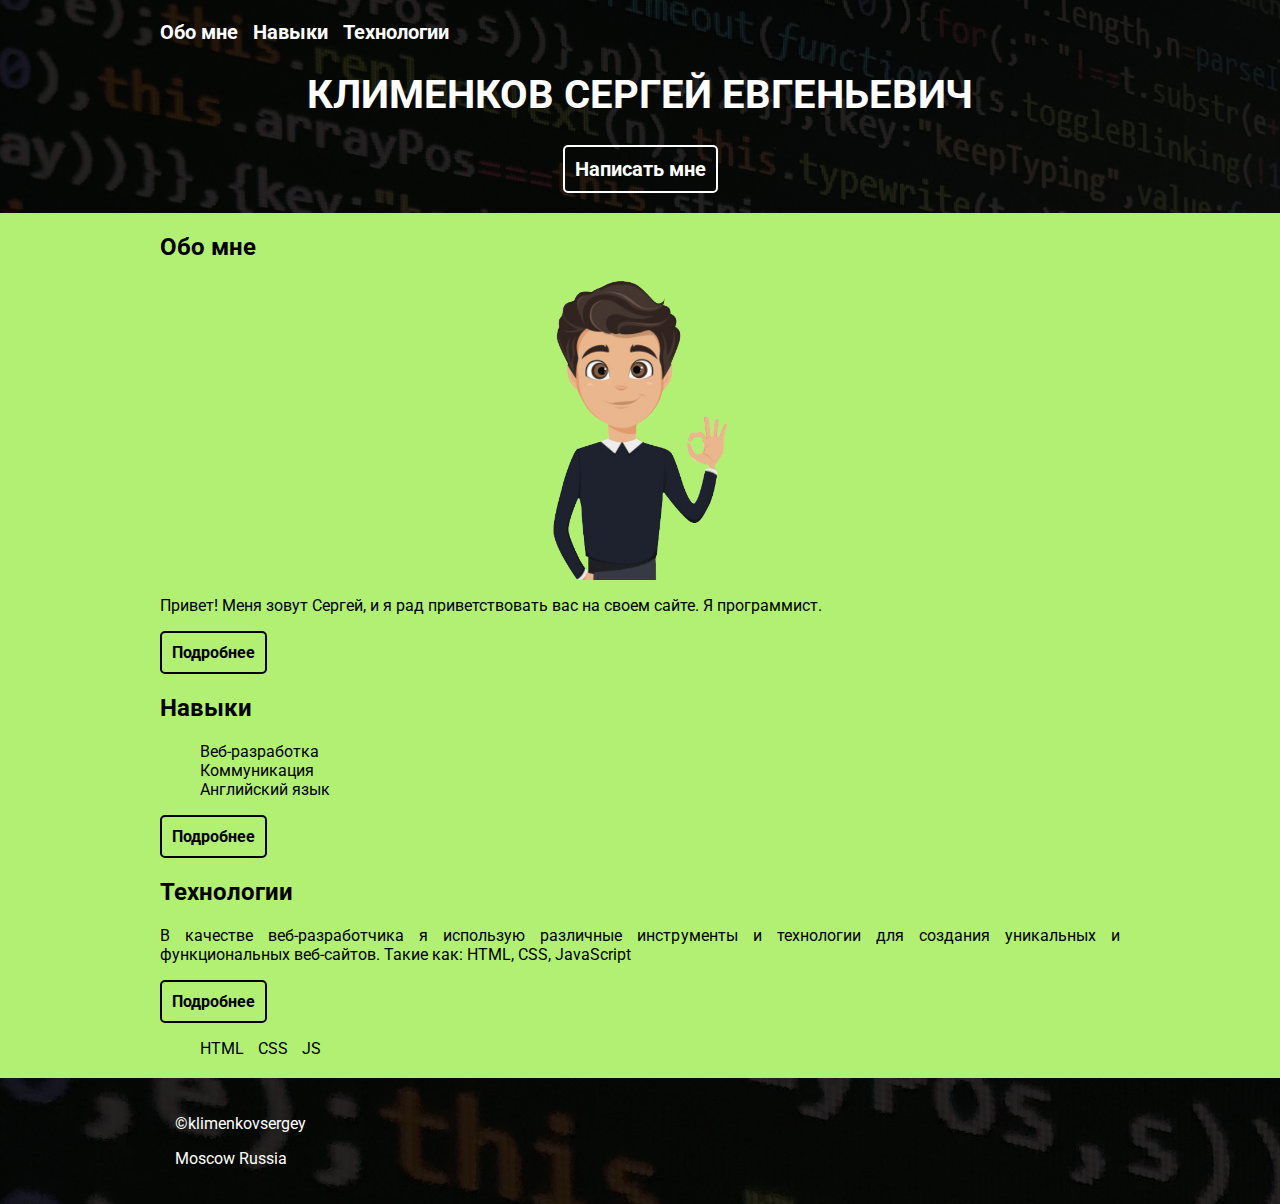
<file: lab1/index.html>
<!DOCTYPE html>
<html lang="ru">

<head>
    <meta charset="utf-8">
    <title>Клименков Сергей</title>
    <link rel="preconnect" href="https://fonts.googleapis.com">
    <link rel="preconnect" href="https://fonts.gstatic.com" crossorigin>
    <link href="https://fonts.googleapis.com/css2?family=Roboto:wght@400;700&display=swap" rel="stylesheet">
    <link rel="stylesheet" href="style.css">

</head>

<body>
    <header class="header">
        <div class="container">
            <nav class="main-menu">
                <ul>
                    <li><a href="#about">Обо мне</a></li>
                    <li><a href="#skills">Навыки</a></li>
                    <li><a href="#technologies">Технологии</a></li>
                </ul>
            </nav>
            <div class="text-center">
                <h1 class="text-upper"> Клименков Сергей Евгеньевич</h1>
                <a class="btn btn-white" href="mailto:s_nikitov@bk.ru">Написать мне</a>
            </div>
        </div>

    </header>

    <main>
        <div class="container">


            <section id="about">
                <h2>Обо мне</h2>

                <figure class="avatar">
                    <img src="images/person.png" alt="Person">
                </figure>

                <p>
                    Привет! Меня зовут Сергей, и я рад приветствовать вас на своем сайте.
                    Я программист.
                </p>

                <a class="btn" href="about.html">Подробнее</a>
            </section>

            <section id="skills">
                <h2>Навыки</h2>
                    <p><ul>
                        <li>Веб-разработка</li><br>
                        <li>Коммуникация</li><br>
                        <li>Английский язык</li>
                    </ul></p>
                <a class="btn" href="skills.html">Подробнее</a>
            </section>

            <section id="technologies">
                <h2>Технологии</h2>

                <p>
                    В качестве веб-разработчика я использую различные инструменты и технологии для создания уникальных 
                    и функциональных веб-сайтов. Такие как: HTML, CSS, JavaScript
                    
                </p>
                <a class="btn" href="technologies.html">Подробнее</a>

                <ol>
                    <li>HTML</li>
                    <li>CSS</li>
                    <li>JS</li>
                </ol>


            </section>
        </div>

    </main>
    <footer class="footer">
        <div class="container">
            <p>&copy;klimenkovsergey </p>
            <p>Moscow Russia</p>
        </div>
    </footer>
</body>

</html>
</file>
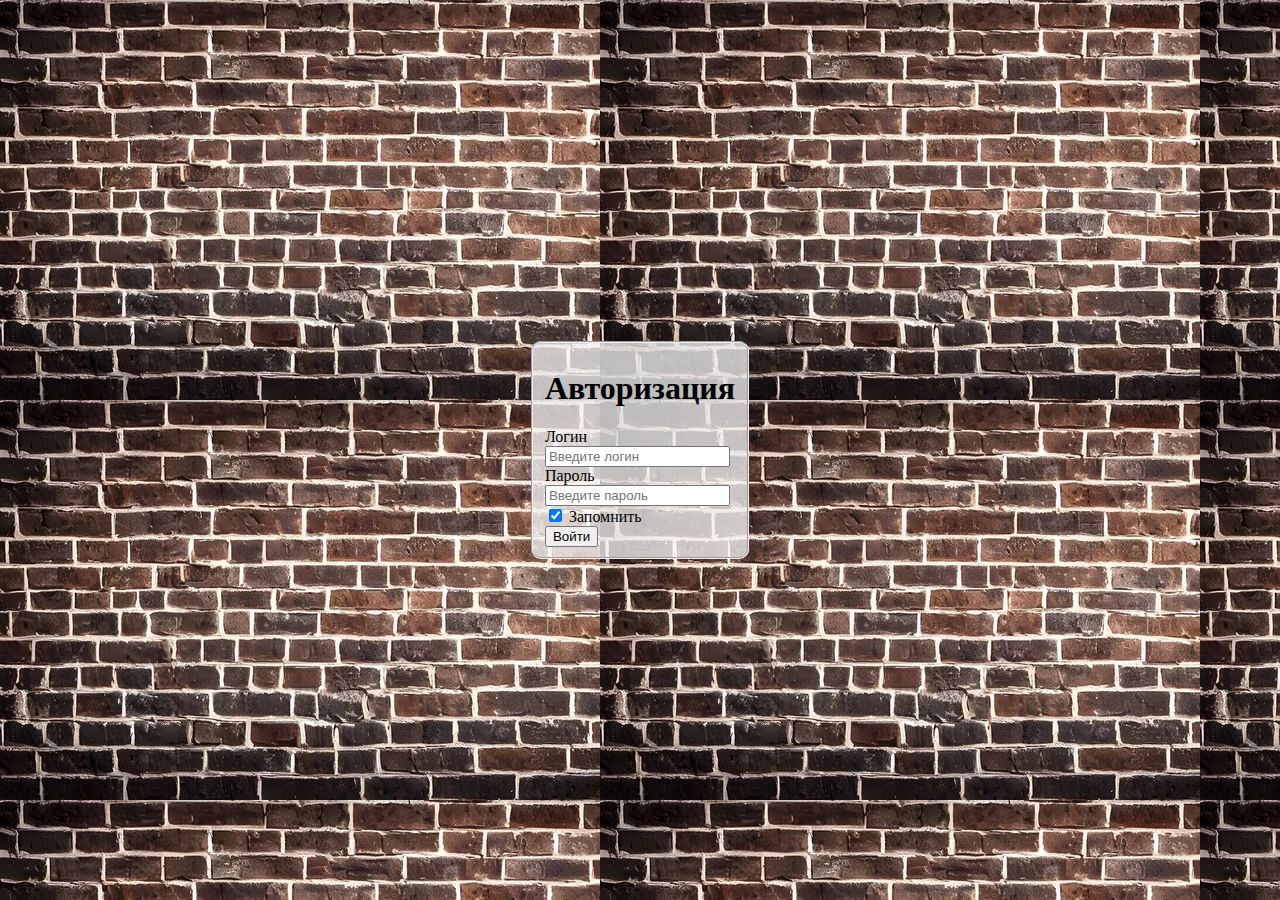
<file: lab2.1/index.html>
<!DOCTYPE html>
<html lang="ru">

<head>
    <meta charset="UTF-8">
    <meta name="viewport" content="width=device-width, initial-scale=1.0">
    <title>Авторизация</title>
    <link rel="preconnect" href="https://fonts.googleapis.com">
    <link rel="preconnect" href="https://fonts.gstatic.com" crossorigin>
    <link href="https://fonts.googleapis.com/css2?family=Roboto:wght@400;700&display=swap" rel="stylesheet">
    <link rel="stylesheet" href="style.css">
</head>

<body>
    <form method="post" action="https://httpbin.org/post" enctype="multipart/form-data">

        <fieldset class="form">

                    <h1>Авторизация</h1> 
                <div>
                    <label for="log">Логин</label>
                    <input type="text" id="log" name="log" placeholder="Введите логин">
                </div>

                <div>
                    <label for="pas">Пароль</label>
                    <input type="password" id="pas" name="pas" placeholder="Введите пароль">
                </div>
                <div>
                    <input type="checkbox" name="zap" id="zap" value="zap" required checked>
                    <label for="zap">Запомнить</label>
                </div>
                <button class="sub" type="submit">Войти</button>
        </fieldset>
    </form>

</body>

</html>
</file>
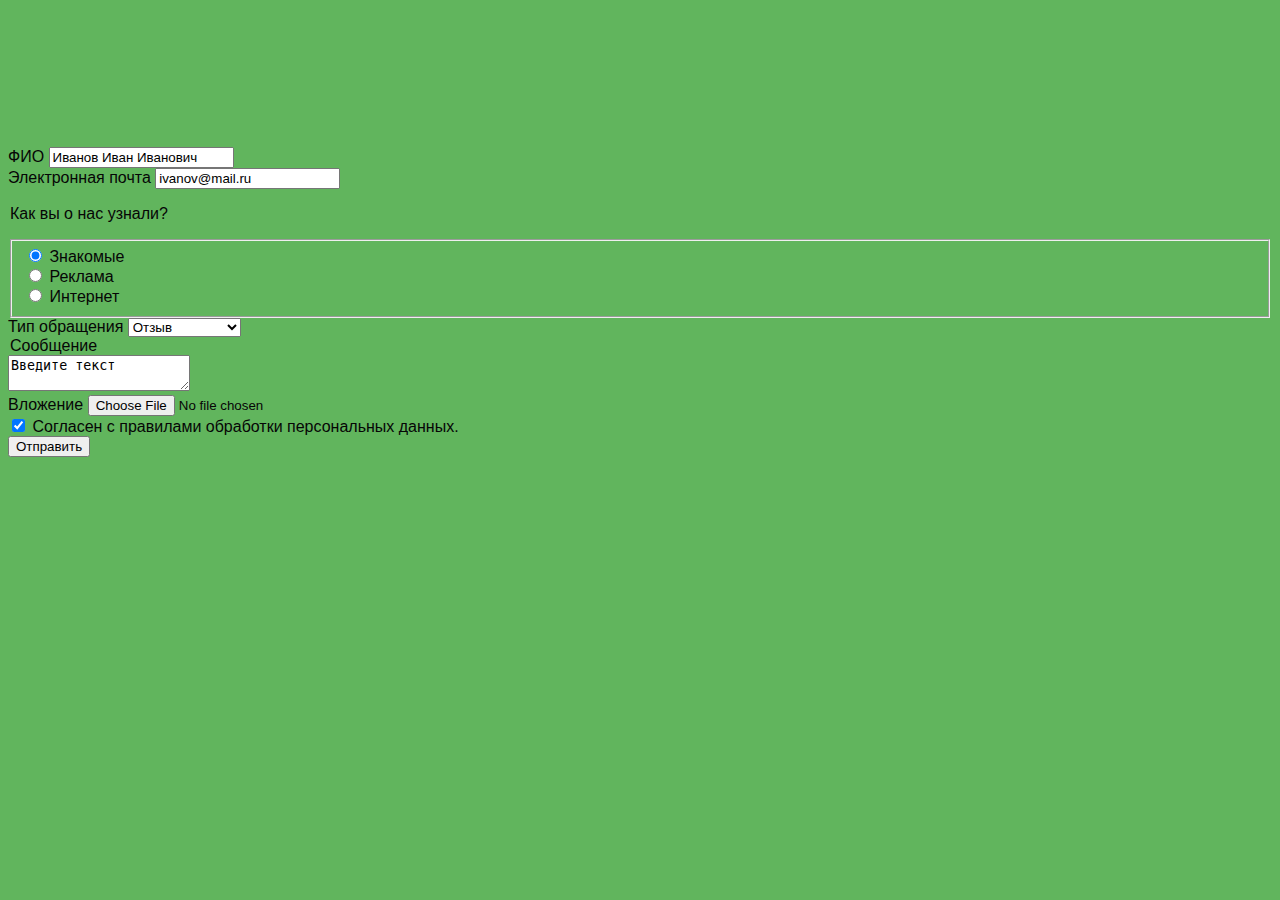
<file: lab2/index.html>
<!DOCTYPE html>
<html lang="ru">

<head>
    <meta charset="UTF-8">
    <meta name="viewport" content="width=device-width, initial-scale=1.0">
    <link rel="stylesheet" href="style.css">
    <title>Форма обратной связи</title>
</head>
<div id="wrap">

    <body>
        <div class="wrapper">
            <header class="header">
                <h1>Форма обратной связи</h1>

            </header>
            <form method="post" action="https://httpbin.org/post" enctype="multipart/form-data">

                <input type="hidden" name="user_id" value="5">

                <div>
                    <label for="fio">ФИО</label>
                    <input type="text" id="fio" name="fio" placeholder="Введите ФИО" value="Иванов Иван Иванович">
                </div>

                <div>
                    <label for="email">Электронная почта</label>
                    <input type="email" id="email" name="email" placeholder="Введите почту" value="ivanov@mail.ru"
                        required>
                </div>

                <p>
                    <legend>Как вы о нас узнали?</legend>
                </p>
                <fieldset>
                    <div>
                        <input type="radio" name="source" id="friend" value="friend" checked>
                        <label for="friend">Знакомые</label>
                    </div>
                    <div>
                        <input type="radio" name="source" id="ad" value="ad">
                        <label for="ad">Реклама</label>
                    </div>
                    <div>
                        <input type="radio" name="source" id="net" value="net">
                        <label for="ad">Интернет</label>
                    </div>
                </fieldset>
                <div>
                    <label for="type">Тип обращения</label>
                    <select name="type" id="type">
                        <option value="1">Проблема</option>
                        <option value="2" selected>Рекомендация</option>
                        <option value="3" selected>Отзыв</option>
                    </select>
                </div>

                <legend for="msg">Сообщение</legend>
                <div>
                    <textarea name="msg" id="msg">Введите текст </textarea>
                </div>

                <div>
                    <label for="at">Вложение</label>
                    <input type="file" name="at" id="at">
                </div>

                <div>
                    <input type="checkbox" name="agree" id="agree" value="agree" required checked>
                    <label for="agree">Согласен с правилами обработки персональных данных.</label>
                </div>

                <button type="submit">Отправить</button>
            </form>
            <footer class="footer">

                <p>&copy; Клименков С.Е.</p>
                <p>Git: SergeyKlimenkov221-331</p>
                <p>Location: Russia,Moscow</p>

            </footer>
        </div>
    </body>
</div>

</html>
</file>
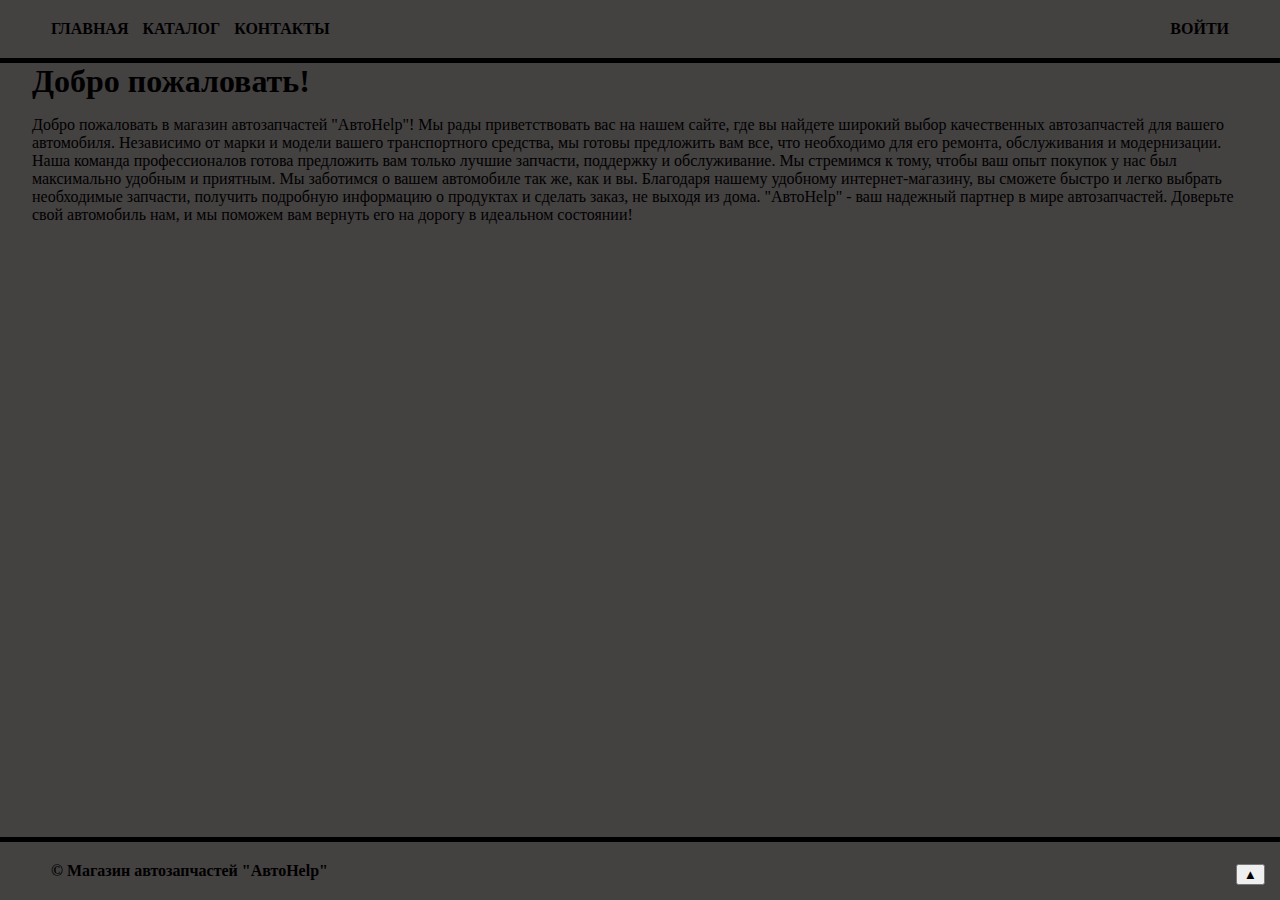
<file: lab3/index.html>
<!DOCTYPE html>
<html lang="ru">

<head>
    <meta charset="UTF-8">
    <meta name="viewport" content="width=device-width, initial-scale=1.0">
    <link rel="preconnect" href="https://fonts.googleapis.com">
    <link rel="preconnect" href="https://fonts.gstatic.com" crossorigin>
    <link
        href="https://fonts.googleapis.com/css2?family=Outfit:wght@100&family=Source+Code+Pro:ital,wght@1,200;1,300&display=swap"
        rel="stylesheet">
    <title>АвтоHelp</title>
    <link rel="stylesheet" href="style.css">
    <link rel="stylesheet" href="print.css" media="print">
</head>

<body>
    <header class="header clearfix">
        <div class="conteiner d-flex">
            <nav class="main-menu">
                <ul>
                    <li><a class="btn" href="index.html">Главная</a></li>
                    <li><a class="btn" href="cat.html">Каталог</a></li>
                    <li><a class="btn" href="cont.html">Контакты</a></li>
                </ul>
            </nav>
            <div class="profile">
                <a href="avt.html">Войти</a>
            </div>
        </div>
    </header>

    <main class="conteiner d-flex">
        <div>
            <h1 class="products-header">Добро пожаловать!</h1>
            <p class="info">
                Добро пожаловать в магазин автозапчастей "АвтоHelp"! Мы рады приветствовать вас на нашем сайте, где вы
                найдете
                широкий выбор качественных автозапчастей для вашего автомобиля. Независимо от марки и модели вашего
                транспортного
                средства, мы готовы предложить вам все, что необходимо для его ремонта, обслуживания и модернизации.

                Наша команда профессионалов готова предложить вам только лучшие запчасти, поддержку и обслуживание. Мы
                стремимся к тому, чтобы ваш
                опыт покупок у нас был максимально удобным и приятным. Мы заботимся о вашем автомобиле так же, как и вы.

                Благодаря нашему удобному интернет-магазину, вы сможете быстро и легко выбрать необходимые запчасти,
                получить подробную информацию о продуктах и сделать заказ, не выходя из дома.

                "АвтоHelp" - ваш надежный партнер в мире автозапчастей. Доверьте свой автомобиль нам, и мы поможем вам
                вернуть его на дорогу в идеальном состоянии!
            </p>

        </div>
        <button class="scroll-to-top" title="Наверх">&#9650</button>
    </main>
    <footer class="footer">
        <div class="conteiner">
            &copy; Магазин автозапчастей "АвтоHelp"
        </div>
    </footer>

</body>

</html>
</file>
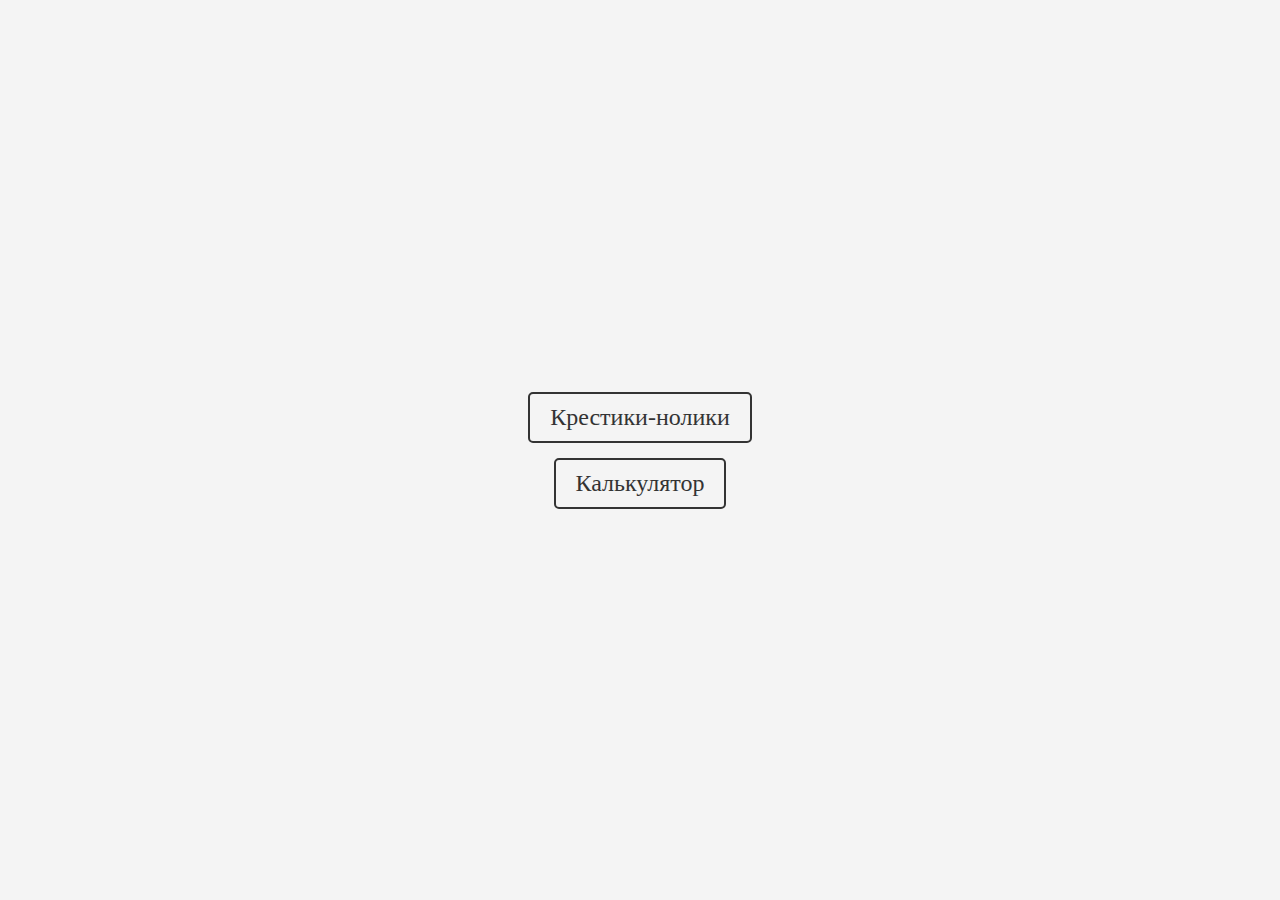
<file: lab4/index.html>
<!DOCTYPE html>
<html lang="ru">
<head>
    <meta charset="UTF-8">
    <meta name="viewport" content="width=device-width, initial-scale=1.0">
    <title>Лабораторная работа № 4 | ОВТ</title>
    <link rel="stylesheet" href="style.css">
</head>
<body>
    <ol>
        <li>
            <a href="tic-tac-toe/index.html">Крестики-нолики</a>
        </li>
        <li>
            <a href="calc/index.html">Калькулятор</a>
        </li>
    </ol>
</body>
</html>
</file>
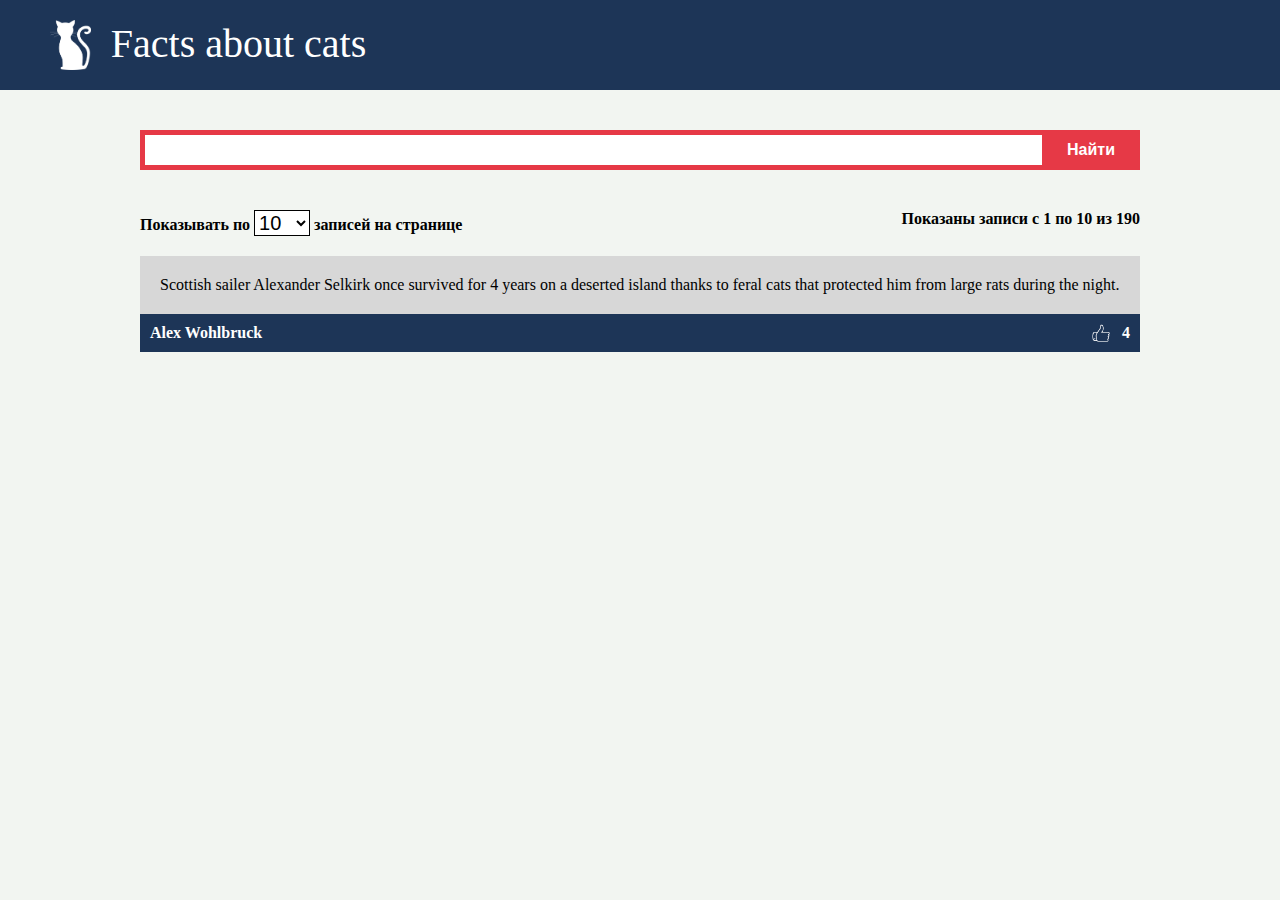
<file: lab5/index.html>
<!DOCTYPE html>
<html lang="en">
<head>
    <meta charset="UTF-8">
    <meta name="viewport" content="width=device-width, initial-scale=1.0">
    <title>Cats facts</title>
    <link rel="stylesheet" href="styles.css">
</head>
<body>
    <header class="header">
        <nav>
            <img class="logo" src="images/cat_white.png">
            <div class="title">Facts about cats</div>
        </nav>
    </header>
    <main>
        <div class="container">
            <div class="search-form">
                <input type="text" class="search-field">
                <button class="search-btn">Найти</button>
                <ul class="autocomplete-suggestions"></ul>
            </div>
                       
            <div class="pagination-info">
                <span>
                    Показывать по
                    <select name="per-page" class="per-page-btn">
                        <option>5</option>
                        <option selected>10</option>
                        <option>15</option>
                        <option>20</option>
                        <option>25</option>
                        <option>50</option>
                        <option>100</option>
                    </select>
                    записей на странице
                </span>
                <span class="current-interval-info">
                    Показаны записи с <span class="current-interval-start">1</span> по <span class="current-interval-end">10</span> из <span class="total-count">190</span>
                </span>
            </div>
            <div class="facts-list" data-url="http://cat-facts-api.std-900.ist.mospolytech.ru/facts">
                <div class="facts-list-item">
                    <div class="item-content">
                        Scottish sailer Alexander Selkirk once survived for 4 years on a deserted island thanks to feral cats that protected him
                        from large rats during the night.
                    </div>
                    <div class="item-footer">
                        <div class="author-name">
                            Alex Wohlbruck
                        </div>
                        <div class="upvotes">
                            4
                        </div>
                    </div>
                </div>
            </div>
            <div class="pagination">
                <!-- <button class="btn first-page-btn" data-page="1">Первая страница</button>
                <div class="pages-btn">
                    <button class="btn active" data-page="1">1</button>
                    <button class="btn" data-page="2">2</button>
                    <button class="btn" data-page="3">3</button>
                </div>
                <button class="btn last-page-btn">Последняя страница</button> -->
            </div>
        </div>
    </main>

    <script src="main.js" defer></script>
</body>
</html>
</file>
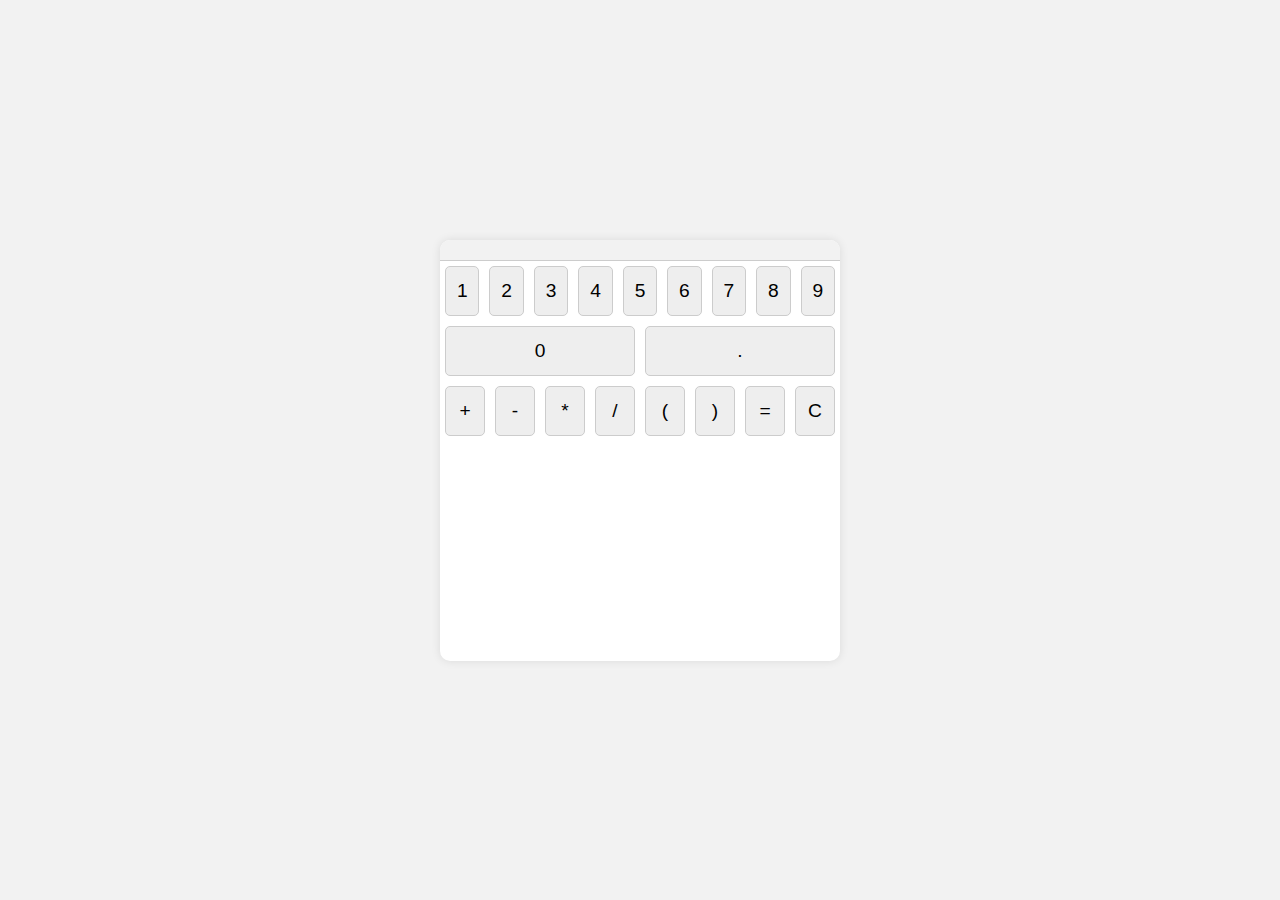
<file: lab4/calc/index.html>
<!DOCTYPE html>
<html lang="ru">
<head>
    <meta charset="UTF-8">
    <meta name="viewport" content="width=device-width, initial-scale=1.0">
    <meta http-equiv="X-UA-Compatible" content="ie=edge">
    <link href="https://fonts.googleapis.com/css2?family=Orbitron&display=swap" rel="stylesheet">
    <link href="https://fonts.googleapis.com/css2?family=Prompt&display=swap" rel="stylesheet">
    <link rel="stylesheet" href="style.css">
    <script src="main.js" defer></script>
    <title>Калькулятор</title>
</head>
<body>
    <main>
        <div class="calc-container">
            <div class="screen">
                <span></span>
            </div>
            <div class="buttons">
                <div class="digits">
                    <button class="key digit">1</button>
                    <button class="key digit">2</button>
                    <button class="key digit">3</button>
                    <button class="key digit">4</button>
                    <button class="key digit">5</button>
                    <button class="key digit">6</button>
                    <button class="key digit">7</button>
                    <button class="key digit">8</button>
                    <button class="key digit">9</button>
                    <button class="key digit">0</button>
                    <button class="key digit">.</button>
                </div>
                <div class="other">
                    <button class="key operation">+</button>
                    <button class="key operation">-</button>
                    <button class="key operation">*</button>
                    <button class="key operation">/</button>
                    <button class="key bracket">(</button>
                    <button class="key bracket">)</button>
                    <button class="key result">=</button>
                    <button class="key clear">C</button>
                </div>
            </div>
        </div>
    </main>
</body>
</html>
</file>
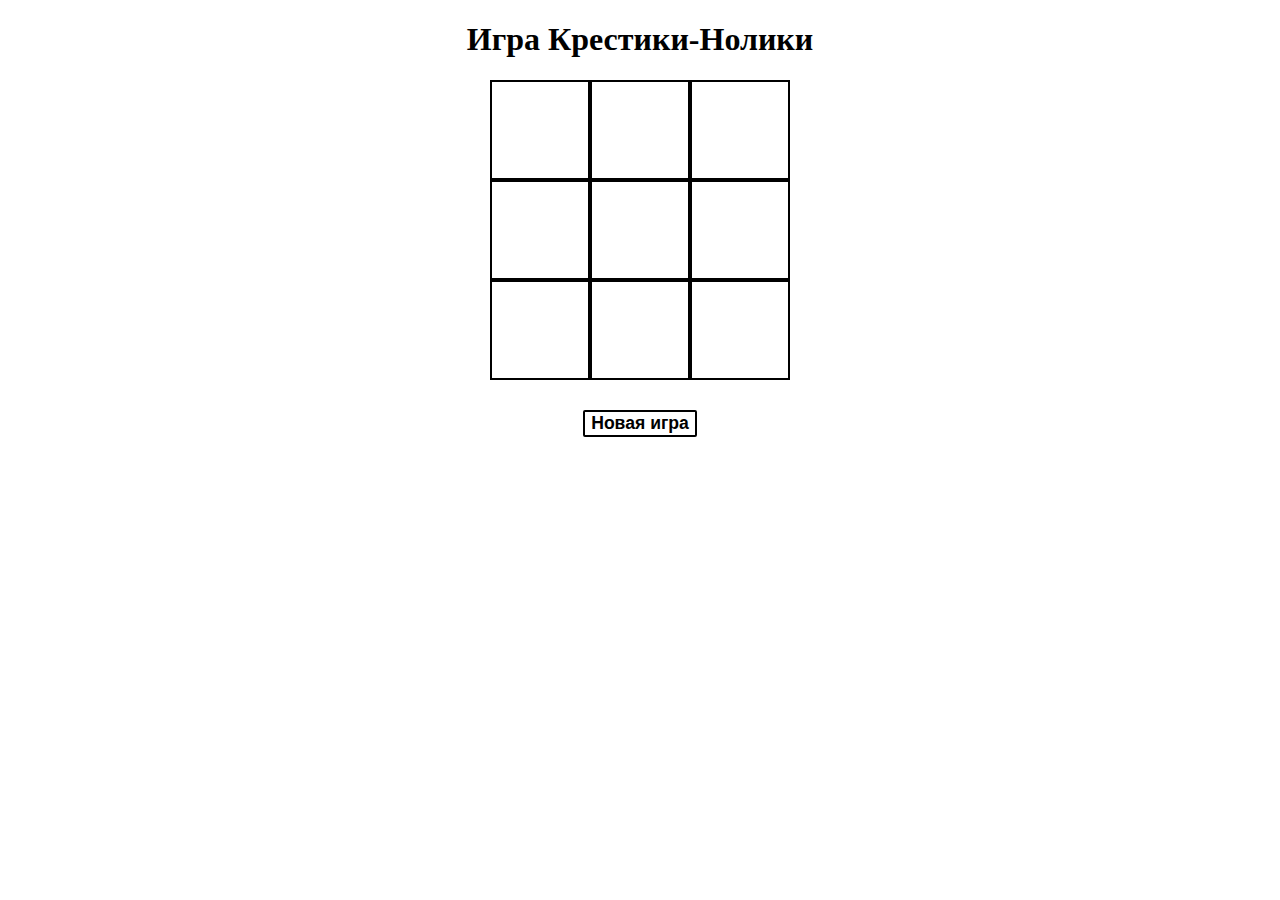
<file: lab4/tic-tac-toe/index.html>
<!DOCTYPE html>
<html lang="en">
<head>
    <meta charset="UTF-8">
    <meta name="viewport" content="width=device-width, initial-scale=1.0">
    <title>Игра Крестики-Нолики</title>
    <link rel="stylesheet" href="style.css">
</head>
<body>
    <main>
        <div id="game">
            <h1>Игра Крестики-Нолики</h1>
            <div class="messages"></div>
            <div id="board"></div>
            <button class="btn1">Новая игра</button>
        </div>
    </main>
    <script src="main.js"></script>
</body>
</html>
</file>
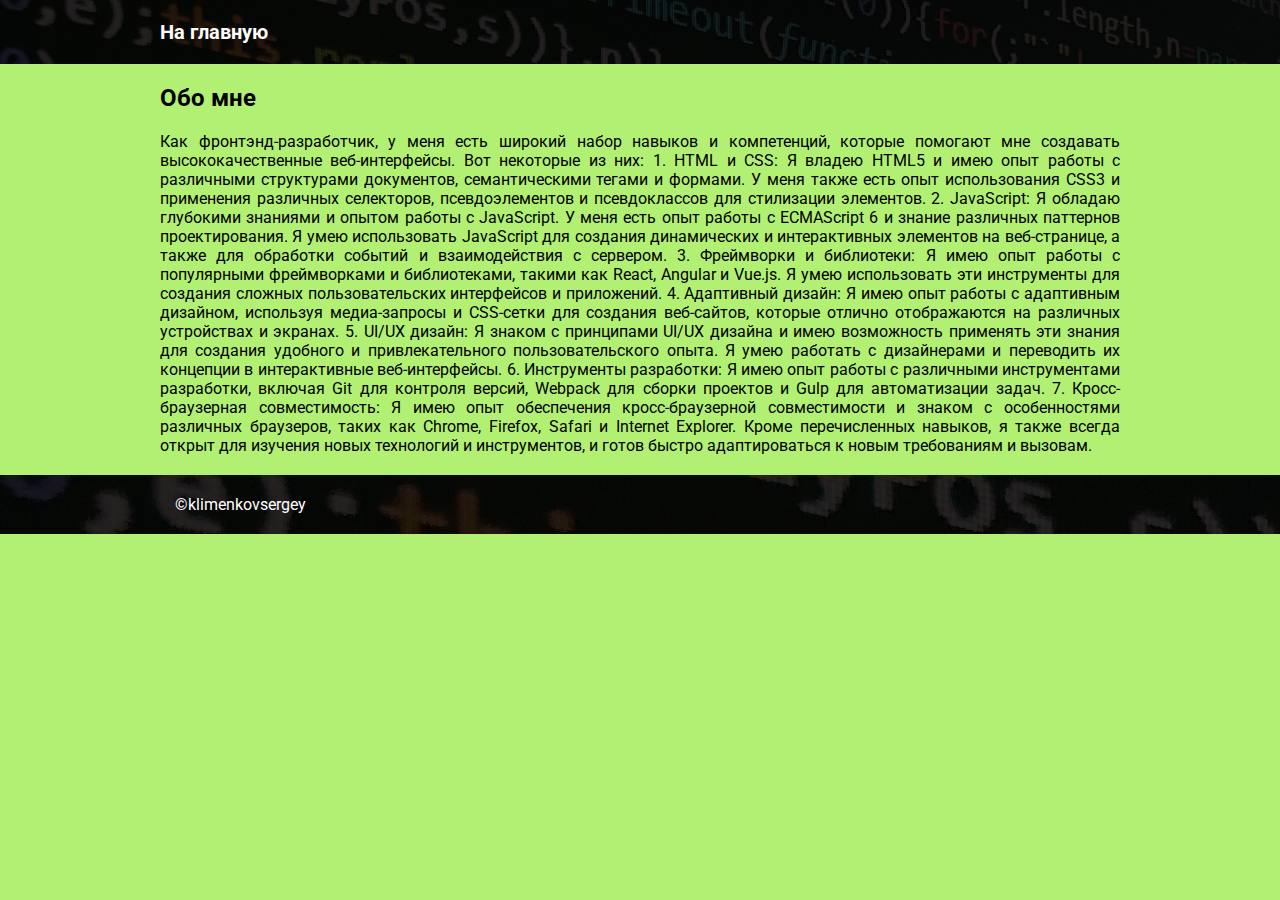
<file: lab1/about.html>
<!DOCTYPE html>
<html lang="ru">

<head>
    <meta charset="utf-8">
    <title>Клименков Сергей</title>
    <link rel="preconnect" href="https://fonts.googleapis.com">
    <link rel="preconnect" href="https://fonts.gstatic.com" crossorigin>
    <link href="https://fonts.googleapis.com/css2?family=Roboto:wght@400;700&display=swap" rel="stylesheet">
    <link rel="stylesheet" href="style.css">

</head>

<body>
    <header class="header">
        <div class="container">
            <nav class="main-menu">
                <ul>
                    <li><a href="index.html">На главную</a></li>

                </ul>
            </nav>
        </div>

    </header>

    <main>
        <div class="container">


            <section id="about">
                <h2>Обо мне</h2>

                <p>
                    Как фронтэнд-разработчик, у меня есть широкий набор навыков и компетенций, которые помогают мне создавать высококачественные веб-интерфейсы. Вот некоторые из них:

                    1. HTML и CSS: Я владею HTML5 и имею опыт работы с различными структурами документов, семантическими тегами и формами. У меня также есть опыт использования CSS3 и применения различных селекторов, псевдоэлементов и псевдоклассов для стилизации элементов.
                    
                    2. JavaScript: Я обладаю глубокими знаниями и опытом работы с JavaScript. У меня есть опыт работы с ECMAScript 6 и знание различных паттернов проектирования. Я умею использовать JavaScript для создания динамических и интерактивных элементов на веб-странице, а также для обработки событий и взаимодействия с сервером.
                    
                    3. Фреймворки и библиотеки: Я имею опыт работы с популярными фреймворками и библиотеками, такими как React, Angular и Vue.js. Я умею использовать эти инструменты для создания сложных пользовательских интерфейсов и приложений.
                    
                    4. Адаптивный дизайн: Я имею опыт работы с адаптивным дизайном, используя медиа-запросы и CSS-сетки для создания веб-сайтов, которые отлично отображаются на различных устройствах и экранах.
                    
                    5. UI/UX дизайн: Я знаком с принципами UI/UX дизайна и имею возможность применять эти знания для создания удобного и привлекательного пользовательского опыта. Я умею работать с дизайнерами и переводить их концепции в интерактивные веб-интерфейсы.
                    
                    6. Инструменты разработки: Я имею опыт работы с различными инструментами разработки, включая Git для контроля версий, Webpack для сборки проектов и Gulp для автоматизации задач.
                    
                    7. Кросс-браузерная совместимость: Я имею опыт обеспечения кросс-браузерной совместимости и знаком с особенностями различных браузеров, таких как Chrome, Firefox, Safari и Internet Explorer.
                    
                    Кроме перечисленных навыков, я также всегда открыт для изучения новых технологий и инструментов, и готов быстро адаптироваться к новым требованиям и вызовам.
                </p>


            </section>


        </div>

    </main>
    <footer class="footer">
        <div class="container">
            &copy;klimenkovsergey
        </div>
    </footer>
</body>

</html>
</file>
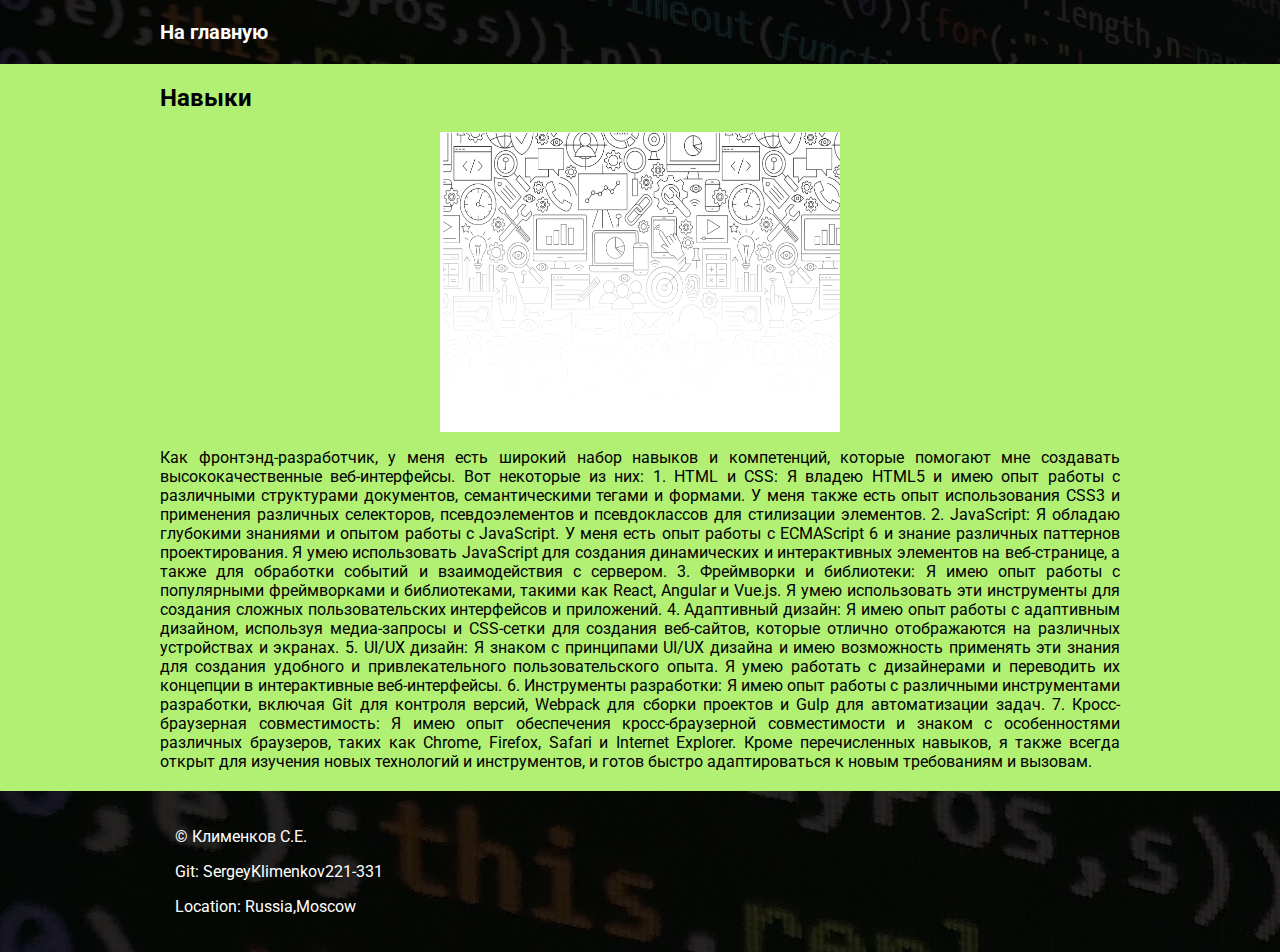
<file: lab1/skills.html>
<!DOCTYPE html>
<html lang="ru">
    <head>
        <meta charset="utf-8">
        <title>Веб-разработчик</title>
        <link rel="preconnect" href="https://fonts.googleapis.com">
        <link rel="preconnect" href="https://fonts.gstatic.com" crossorigin>
        <link href="https://fonts.googleapis.com/css2?family=Roboto:wght@400;700&display=swap" rel="stylesheet">
        <link rel="stylesheet" href="style.css">
        
    </head>
    <body>
        <header class="header">
            <div class="container">
                <nav class="main-menu">
                    <ul>
                        
                        <li><a href="index.html">На главную</a></li>
                        
                    </ul>
                </nav>
            </div>
            
        </header>

        <main>
            <div class="container">

            
            

            <section id="skills">
                <h2>Навыки</h2>
                <figure class="avatar">
                <img  src="images/background1.png" alt="skills" width="400" height="270">
            </figure>
                <p>
                    Как фронтэнд-разработчик, у меня есть широкий набор навыков и компетенций, которые помогают мне создавать высококачественные веб-интерфейсы. Вот некоторые из них:

                    1. HTML и CSS: Я владею HTML5 и имею опыт работы с различными структурами документов, семантическими тегами и формами. У меня также есть опыт использования CSS3 и применения различных селекторов, псевдоэлементов и псевдоклассов для стилизации элементов.
                    
                    2. JavaScript: Я обладаю глубокими знаниями и опытом работы с JavaScript. У меня есть опыт работы с ECMAScript 6 и знание различных паттернов проектирования. Я умею использовать JavaScript для создания динамических и интерактивных элементов на веб-странице, а также для обработки событий и взаимодействия с сервером.
                    
                    3. Фреймворки и библиотеки: Я имею опыт работы с популярными фреймворками и библиотеками, такими как React, Angular и Vue.js. Я умею использовать эти инструменты для создания сложных пользовательских интерфейсов и приложений.
                    
                    4. Адаптивный дизайн: Я имею опыт работы с адаптивным дизайном, используя медиа-запросы и CSS-сетки для создания веб-сайтов, которые отлично отображаются на различных устройствах и экранах.
                    
                    5. UI/UX дизайн: Я знаком с принципами UI/UX дизайна и имею возможность применять эти знания для создания удобного и привлекательного пользовательского опыта. Я умею работать с дизайнерами и переводить их концепции в интерактивные веб-интерфейсы.
                    
                    6. Инструменты разработки: Я имею опыт работы с различными инструментами разработки, включая Git для контроля версий, Webpack для сборки проектов и Gulp для автоматизации задач.
                    
                    7. Кросс-браузерная совместимость: Я имею опыт обеспечения кросс-браузерной совместимости и знаком с особенностями различных браузеров, таких как Chrome, Firefox, Safari и Internet Explorer.
                    
                    Кроме перечисленных навыков, я также всегда открыт для изучения новых технологий и инструментов, и готов быстро адаптироваться к новым требованиям и вызовам.
                </p>
                
            </section>

            
        </div>

        </main>
        <footer class="footer">
            <div class="container">
                <p>&copy; Клименков С.Е.</p>
                <p>Git: SergeyKlimenkov221-331</p>
                <p>Location: Russia,Moscow</p>
            </div>
        </footer>
    </body>
</html>
</file>
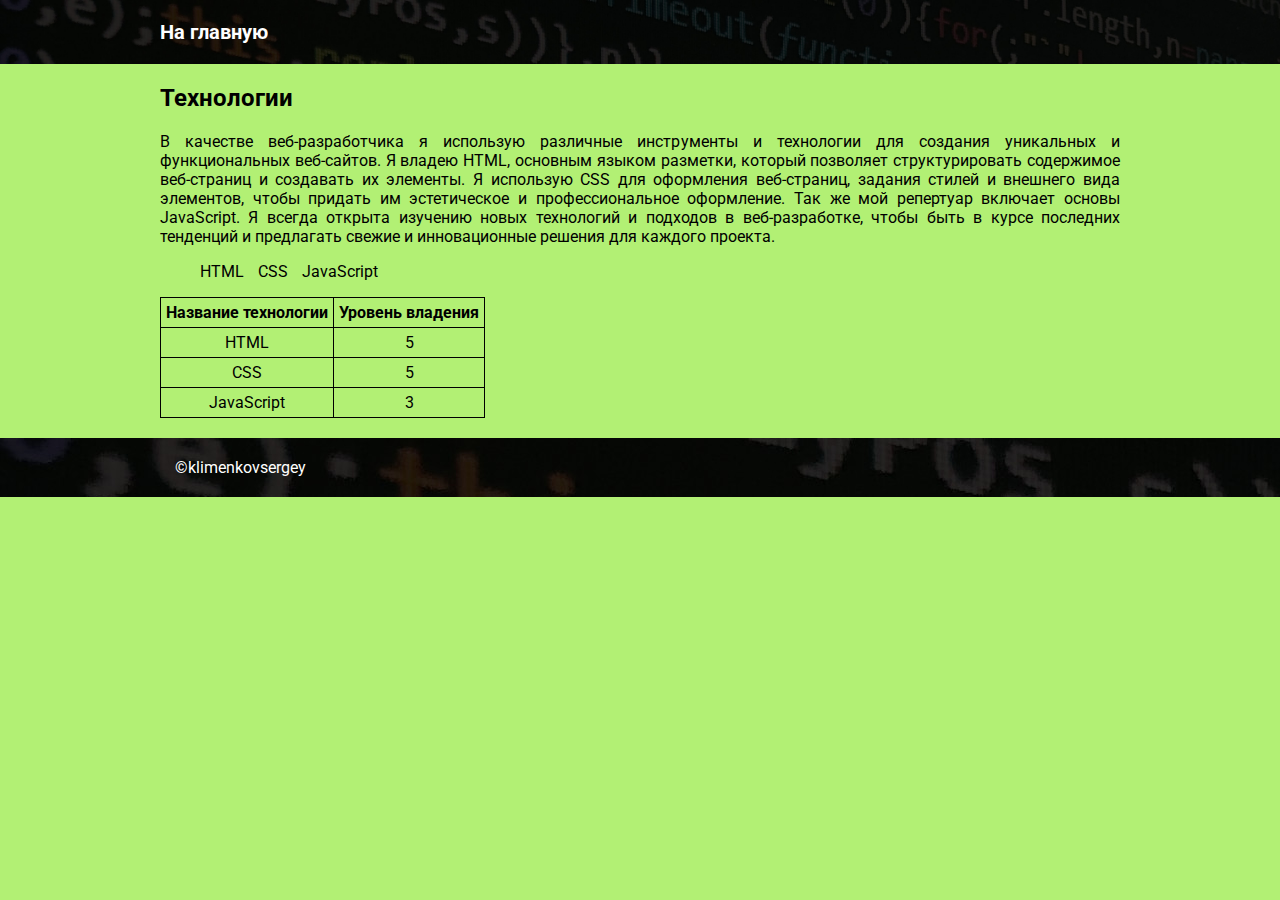
<file: lab1/technologies.html>
<!DOCTYPE html>
<html lang="ru">

<head>
    <meta charset="utf-8">
    <title>Клименков Сергей</title>
    <link rel="preconnect" href="https://fonts.googleapis.com">
    <link rel="preconnect" href="https://fonts.gstatic.com" crossorigin>
    <link href="https://fonts.googleapis.com/css2?family=Roboto:wght@400;700&display=swap" rel="stylesheet">
    <link rel="stylesheet" href="style.css">

</head>

<body>
    <header class="header">
        <div class="container">
            <nav class="main-menu">
                <ul>

                    <li><a href="index.html">На главную</a></li>
                </ul>
            </nav>
        </div>

    </header>

    <main>
        <div class="container">

            <section id="technologies">
                <h2>Технологии</h2>

                <p>
                    В качестве веб-разработчика я использую различные инструменты и технологии для создания уникальных 
                    и функциональных веб-сайтов. Я владею HTML, основным языком разметки, который позволяет структурировать содержимое веб-страниц и создавать их элементы.
                    Я использую CSS для оформления веб-страниц, задания стилей и внешнего вида элементов, чтобы придать им эстетическое и профессиональное оформление.
                    Так же мой репертуар включает основы JavaScript. Я всегда открыта изучению новых технологий и подходов в веб-разработке, чтобы быть в курсе последних
                    тенденций и предлагать свежие и инновационные решения для каждого проекта.
                </p>
                <ol>
                    <li>HTML</li>
                    <li>CSS</li>
                    <li>JavaScript</li>
                </ol>

                <table>
                    <thead>
                        <tr>
                            <th>Название технологии</th>
                            <th>Уровень владения</th>
                        </tr>
                    </thead>

                    <tbody>
                        <tr>
                            <td>HTML</td>
                            <td>5</td>
                        </tr>
                        <tr>
                            <td>CSS</td>
                            <td>5</td>
                        </tr>
                        <tr>
                            <td>JavaScript</td>
                            <td>3</td>
                        </tr>
                    </tbody>
                </table>

            </section>
        </div>

    </main>
    <footer class="footer">
        <div class="container">
            &copy;klimenkovsergey
        </div>
    </footer>
</body>

</html>
</file>
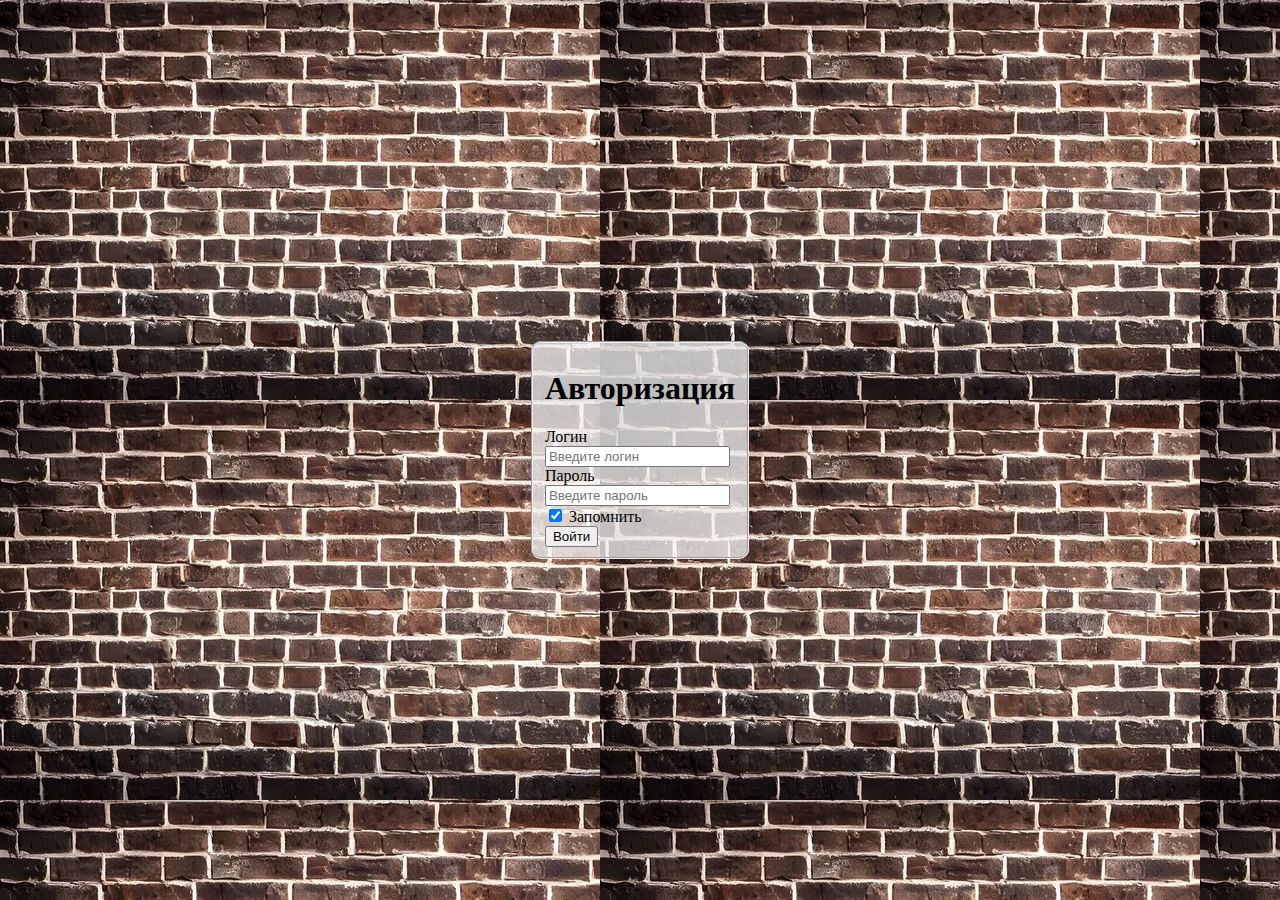
<file: lab3/avt.html>
<!DOCTYPE html>
<html lang="ru">

<head>
    <meta charset="UTF-8">
    <meta name="viewport" content="width=device-width, initial-scale=1.0">
    <title>Авторизация</title>
    <link rel="preconnect" href="https://fonts.googleapis.com">
    <link rel="preconnect" href="https://fonts.gstatic.com" crossorigin>
    <link href="https://fonts.googleapis.com/css2?family=Roboto:wght@400;700&display=swap" rel="stylesheet">
    <link rel="stylesheet" href="style.css">
</head>

<body class="avt">
    <form method="post" action="https://httpbin.org/post" enctype="multipart/form-data">

        <fieldset class="form">

            <h1>Авторизация</h1>
            <div>
                <label for="log">Логин</label>
                <input type="text" id="log" name="log" placeholder="Введите логин">
            </div>

            <div>
                <label for="pas">Пароль</label>
                <input type="password" id="pas" name="pas" placeholder="Введите пароль">
            </div>
            <div>
                <input type="checkbox" name="zap" id="zap" value="zap" required checked>
                <label for="zap">Запомнить</label>
            </div>
            <button class="sub" type="submit">Войти</button>
        </fieldset>
    </form>

</body>

</html>
</file>
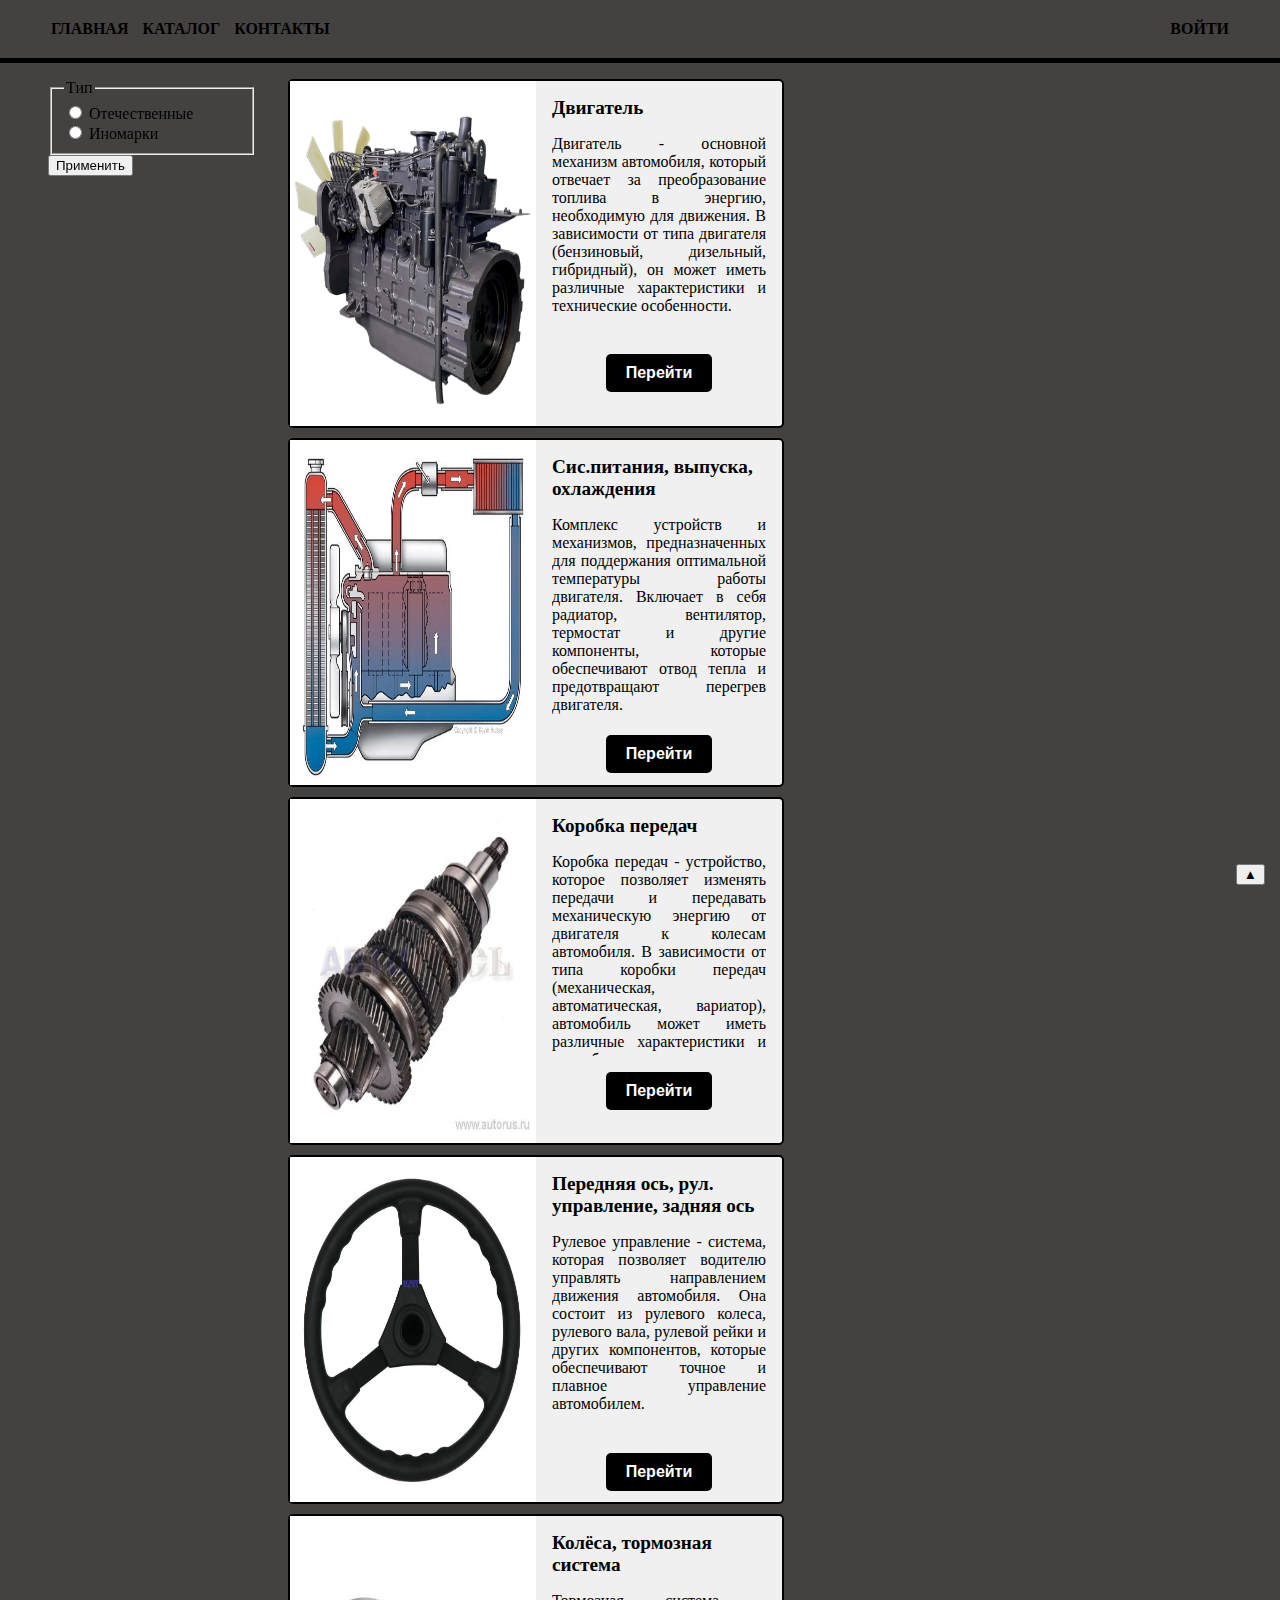
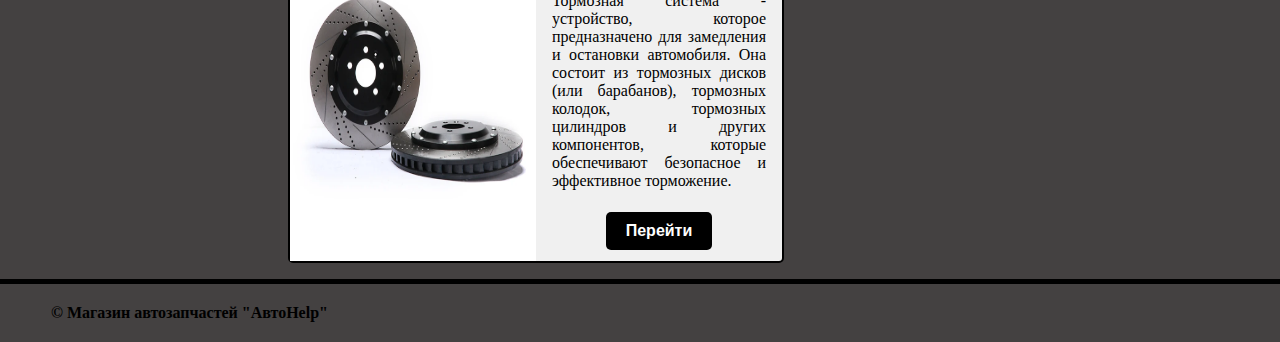
<file: lab3/cat.html>
<!DOCTYPE html>
<html lang="ru">

<head>
    <meta charset="UTF-8">
    <meta name="viewport" content="width=device-width, initial-scale=1.0">
    <link rel="preconnect" href="https://fonts.googleapis.com">
    <link rel="preconnect" href="https://fonts.gstatic.com" crossorigin>
    <link
        href="https://fonts.googleapis.com/css2?family=Outfit:wght@100&family=Source+Code+Pro:ital,wght@1,200;1,300&display=swap"
        rel="stylesheet">
    <title>Помги своему железному коню</title>
    <link rel="stylesheet" href="style.css">
    <link rel="stylesheet" href="print.css" media="print">
</head>

<body>
    <header class="header clearfix">
        <div class="conteiner d-flex">
            <nav class="main-menu">
                <ul>
                    <li><a class="btn" href="index.html">Главная</a></li>
                    <li><a class="btn" href="cat.html">Каталог</a></li>
                    <li><a class="btn" href="cont.html">Контакты</a></li>
                </ul>
            </nav>
            <div class="profile">
                <a href="avt.html">Войти</a>
            </div>
        </div>
    </header>

    <main class="conteiner d-flex">
        <aside class="sidebar">
            <form>
                <fieldset>
                    <legend>Тип</legend>

                    <div class="form-group">
                        <input type="radio" name="group" id="group1">
                        <label for="group1">Отечественные</label>
                    </div>
                    <div class="form-group">
                        <input type="radio" name="group" id="group2">
                        <label for="group2">Иномарки</label>
                    </div>
                </fieldset>
                <button class="btn" type="submit">Применить</button>
            </form>
        </aside>
        <div class="page-content">
            <div class="product">
                <div class="product-card">
                    <div class="product-image">
                        <img src="images/engine.png" alt="product1">
                    </div>
                    <div class="product-details">
                        <header>Двигатель</header>
                        <p class="product-info">
                            Двигатель - основной механизм автомобиля, который отвечает за преобразование топлива в
                            энергию,
                            необходимую для движения. В зависимости от типа двигателя (бензиновый, дизельный,
                            гибридный),
                            он может иметь различные характеристики и технические особенности.
                        </p>
                        <div class="action">
                            <button class="buy-btn">
                                <span class="buy">Перейти</span>
                            </button>

                        </div>
                    </div>
                </div>

                <div class="product-card">
                    <div class="product-image">
                        <img src="images/cooling.png" alt="product1">
                    </div>
                    <div class="product-details">
                        <header>Сис.питания, выпуска, охлаждения</header>
                        <p class="product-info">
                            Комплекс устройств и механизмов, предназначенных для поддержания оптимальной температуры
                            работы
                            двигателя. Включает в себя радиатор, вентилятор, термостат и другие компоненты, которые
                            обеспечивают
                            отвод тепла и предотвращают перегрев двигателя.
                        </p>
                        <div class="action">
                            <button class="buy-btn">
                                <span class="buy">Перейти</span>

                            </button>

                        </div>
                    </div>
                </div>
                <div class="product-card">
                    <div class="product-image">
                        <img src="images/transmission.png" alt="product1">
                    </div>
                    <div class="product-details">
                        <header>Коробка передач</header>
                        <p class="product-info">
                            Коробка передач - устройство, которое позволяет изменять передачи и передавать
                            механическую
                            энергию от двигателя
                            к колесам автомобиля. В зависимости от типа коробки передач (механическая,
                            автоматическая,
                            вариатор), автомобиль
                            может иметь различные характеристики и способы управления.
                        </p>
                        <div class="action">
                            <button class="buy-btn">
                                <span class="buy">Перейти</span>

                            </button>

                        </div>
                    </div>
                </div>
                <div class="product-card">
                    <div class="product-image">
                        <img src="images/steering.png" alt="product1">
                    </div>
                    <div class="product-details">
                        <header>Передняя ось, рул. управление, задняя ось</header>
                        <p class="product-info">
                            Рулевое управление - система, которая позволяет водителю управлять направлением движения
                            автомобиля. Она состоит
                            из рулевого колеса, рулевого вала, рулевой рейки и других компонентов, которые
                            обеспечивают
                            точное и плавное
                            управление автомобилем.
                        </p>
                        <div class="action">
                            <button class="buy-btn">
                                <span class="buy">Перейти</span>

                            </button>

                        </div>
                    </div>
                </div>
                <div class="product-card">
                    <div class="product-image">
                        <img src="images/brake.png" alt="product1">
                    </div>
                    <div class="product-details">
                        <header>Колёса, тормозная система</header>
                        <p class="product-info">
                            Тормозная система - устройство, которое предназначено для замедления и остановки
                            автомобиля.
                            Она состоит из тормозных
                            дисков (или барабанов), тормозных колодок, тормозных цилиндров и других компонентов,
                            которые
                            обеспечивают безопасное
                            и эффективное торможение.
                        </p>
                        <div class="action">
                            <button class="buy-btn">
                                <span class="buy">Перейти</span>

                            </button>

                        </div>
                    </div>
                </div>
            </div>
        </div>
        <button class="scroll-to-top" title="Наверх">&#9650</button>
    </main>
    <footer class="footer">
        <div class="conteiner">
            &copy; Магазин автозапчастей "АвтоHelp"
        </div>
    </footer>

</body>

</html>
</file>
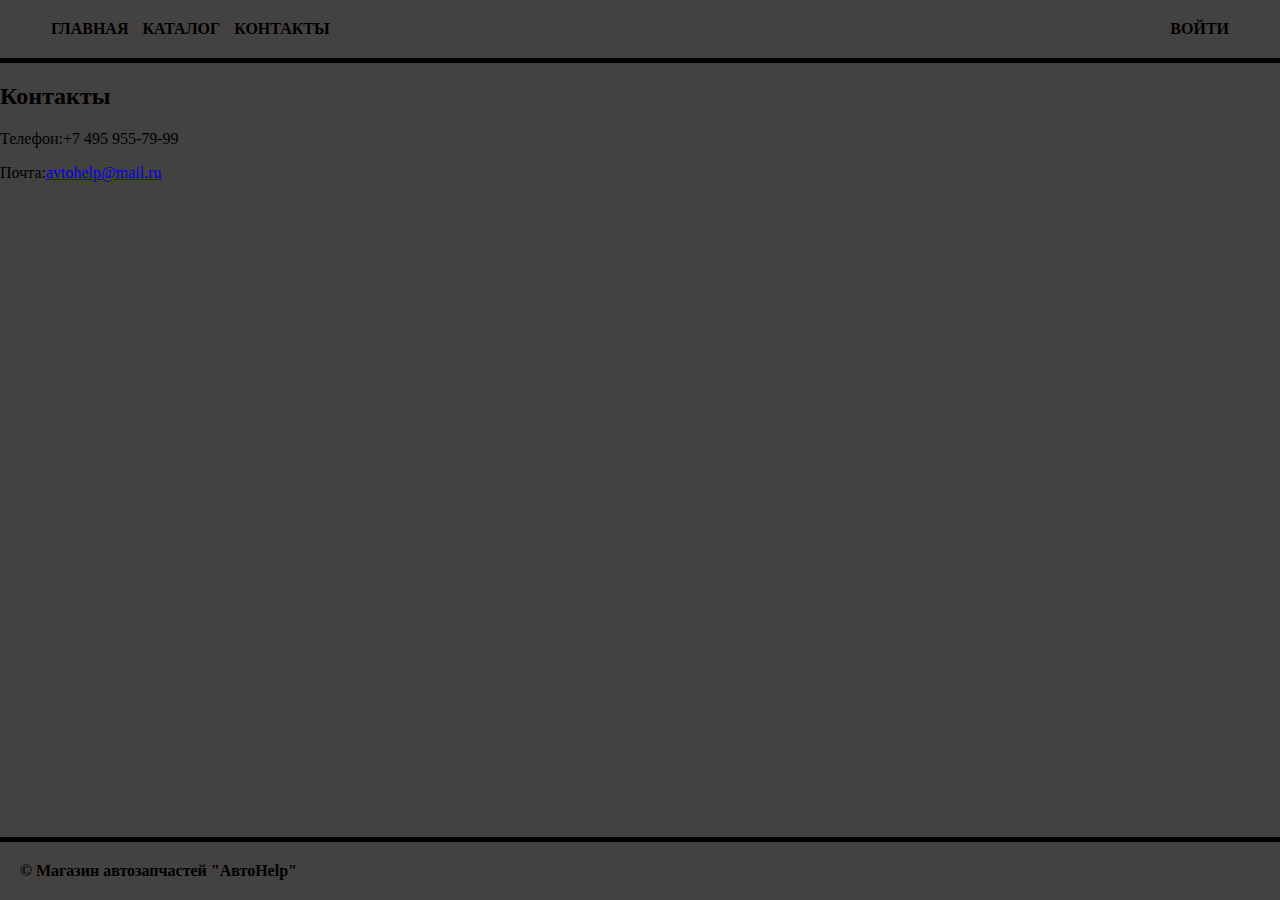
<file: lab3/cont.html>
<!DOCTYPE html>
<html lang="ru">

<head>
    <meta charset="utf-8">
    <title>Веб-разработчик</title>
    <link rel="preconnect" href="https://fonts.googleapis.com">
    <link rel="preconnect" href="https://fonts.gstatic.com" crossorigin>
    <link href="https://fonts.googleapis.com/css2?family=Roboto:wght@400;700&display=swap" rel="stylesheet">
    <link rel="stylesheet" href="style.css">
</head>

<body>
    <header class="header clearfix">
        <div class="conteiner d-flex">
            <nav class="main-menu">
                <ul>
                    <li><a class="btn" href="index.html">Главная</a></li>
                    <li><a class="btn" href="cat.html">Каталог</a></li>
                    <li><a class="btn" href="cont.html">Контакты</a></li>
                </ul>
            </nav>
            <div class="profile">
                <a href="avt.html">Войти</a>
            </div>
        </div>
    </header>
    <main>
        <div class="container">
            <section>
                <h2>Контакты</h2>
                <p>Телефон:+7 495 955-79-99</p>
                <p>Почта:<a class="btn" href="mailto:s_nikitov@bk.ru">avtohelp@mail.ru</a></p>
                <p>   
                    <iframe
                        src="https://www.google.com/maps/embed?pb=!1m18!1m12!1m3!1d2788.0155080625414!2d37.60022095642018!3d55.89728542700866!2m3!1f0!2f0!3f0!3m2!1i1024!2i768!4f13.1!3m3!1m2!1s0x46b5374a0ce18361%3A0xd88141ed299efe02!2zItCf0LvQsNC90LXRgtCwINCW0LXQu9C10LfRj9C60LAi!5e0!3m2!1sru!2sru!4v1703129256557!5m2!1sru!2sru"
                        width="800" height="600" style="border:0;" allowfullscreen="" loading="lazy"
                        referrerpolicy="no-referrer-when-downgrade"></iframe>
                </p>
            </section>
        </div>
    </main>
    <footer class="footer">
        <div class="container">
            &copy; Магазин автозапчастей "АвтоHelp"
        </div>
    </footer>
</body>

</html>
</file>
<file: lab1/style.css>
body{
    font-family: 'Roboto', sans-serif; 
    background-color: rgb(178, 240, 116);
}

body, ul {
    margin: 0;
}

.main-menu ul {
    list-style: none;
    padding: 0;
}

li {
    display: inline;
    margin-right: 10px;
}

.main-menu li:last-child {
    margin-right: 0;
}

.header {
    background-color: rgb(0, 0, 0);
    color: rgb(255, 255, 255);
    padding: 20px 0;
    font-size: 1.25rem;
    font-weight: bold;
    background-image: url(images/background.jpg);
    background-repeat: no-repeat;
    background-size: cover;
}

.container {
    max-width: 75%;
    margin: 0 auto;
}

.main-menu a {
    text-decoration: none;
    color: rgb(255, 255, 255);
    
}

p {
    text-align: justify;
}

.footer {
    background-color: rgb(0, 0, 0);
    color: rgb(255, 255, 255);
    padding: 20px;
    margin-top: 20px;
    background-image: url(images/background.jpg)
}

.btn {
    text-decoration: none;
    color: rgb(0, 0, 0);
    border: 2px solid rgb(0, 0, 0);
    padding: 10px;
    border-radius: 5px;
    font-weight: bold;
    display: inline-block;
    transition: color 0.4s, border-color 0.4s;

}

.btn-white{
    color: rgb(255, 255, 255) ;
    border-color: rgb(255, 255, 255) ;
    border-radius: 5px;
    transition: color 0.4s, border-color 0.4s;
}

.btn:hover {
    color: rgb(53, 198, 255);
    border-color: rgb(53, 198, 255);
}

.avatar {
    height: 300px;
    background-repeat: no-repeat;
    background-position: center;
    text-align: center;
}

.avatar img{
    height: 100%;
}

.text-center{
    text-align: center;
}

.w-50{
    width: 50%;
    
}

.mx-auto{
    margin: 0 auto;
}

table{
    border-collapse: collapse;
}

table, th, td{
    border: 1px solid rgb(0, 0, 0)
}

th, td{
    text-align: center;
    padding: 5px;
}

.text-upper{
    text-transform: uppercase;
}
</file>
<file: lab2.1/style.css>
body {
    display: flex;
    justify-content: center;
    align-items: center;
    height: 100vh;
    margin: 0 auto;
    background-color: #f5f5f5c3;

    background-image: url(image/back.jpg);
}
 .form{
    background-color: #f5f5f5c3;
    border-radius: 10px;
    width: 150px;
 }
</file>
<file: lab2/style.css>
.header {
    color: rgb(97, 181, 93);
    padding: 20px 0;
    font-size: 1.25rem;
    font-weight: bold;
    text-align: center;
    background-image: url(https://hi-news.ru/wp-content/uploads/2019/04/Culture_Matrix_DigitalRain-750x563.jpg);
    background-repeat: no-repeat;
    background-size: cover;
}

body {
    font-family: 'Roboto', sans-serif;
    color: rgb(6, 6, 6);
    background-color: rgb(97, 181, 93);
    height: 100%;
}
.main{
    flex: 1 1 auto;
}

.wrapper{
    min-height: 100%;
    display: flex;
    flex-direction: column;
}
footer{
    color: rgb(97, 181, 93);
    font-size: 0.85rem;
    background-image: url(https://hi-news.ru/wp-content/uploads/2019/04/Culture_Matrix_DigitalRain-750x563.jpg);
    background-repeat: no-repeat;
    background-size: cover;
    padding: 20px;
    margin-top: 20px;
}
</file>
<file: lab3/style.css>
*,
*::after,
*::before {
    box-sizing: border-box;
}

body {
    background-color: rgb(68, 65, 65);
    margin: 0;
    min-height: 100vh;
    display: flex;
    flex-direction: column;

}

.avt {
    display: flex;
    justify-content: center;
    align-items: center;
    height: 100vh;
    margin: 0 auto;
    background-color: #f5f5f5c3;

    background-image: url(images/back.jpg);
}

main {
    flex-grow: 1;
}

.header {
    background-color: rgb(68, 65, 65);
    padding: 1.25rem;
    border-bottom: 5px solid black;
    top: 0;
}

.conteiner {
    max-width: 95%;
    margin: 0 auto;
}


.main-menu ul {
    list-style: none;
    margin: 0;
    padding: 0;
}

.main-menu li {
    display: inline;
    margin-right: 10px;
}

.header a {
    text-decoration: none;
    color: black;
    font-weight: bold;
    text-transform: uppercase;
}


.profile {
    margin-left: auto;
}

.sidebar {
    color: black;
    width: 15rem;
    padding: 1rem;
    box-sizing: border-box;
    position: sticky;
    top: 63px;
    flex-shrink: 0;
}

.page-content {
    padding: 1rem;
}

.products-header {
    margin: 0;
}

.product-card {
    height: 21.8rem;
    width: 31rem;
    border: 2px solid black;
    border-radius: 5px;
    background-color: rgb(240, 240, 240);
}

.product-image {
    float: left;
    width: 50%;
    height: 100%;

}

.product-image img {
    width: 100%;
    height: 100%;
}

.product-details {
    float: right;
    width: 50%;
    height: 100%;
    padding: 1rem;
    box-sizing: border-box;
}

.product-details header {
    font-size: 1.2rem;
    font-weight: bold;
}

.product-info {
    text-align: justify;
    font-size: 1.25;
    height: 65%;
    overflow: auto;
}

.action {
    text-align: center;
}

.buy-btn {
    font-size: 1rem;
    color: white;
    border-radius: 5px;
    cursor: pointer;
    border: none;
    outline: none;
    padding: 0;
    overflow: hidden;
}

.buy-btn span {
    display: inline-block;
    padding: 0.625rem 1.25rem;
}

.price {
    background-color: #333;
}

.buy {
    background-color: #000000;
    font-weight: bold;
}

.footer {
    background-color: rgb(68, 65, 65);
    padding: 1.25rem;
    border-top: 5px solid black;
    font-weight: bold;
    bottom: 0;
    width: 100%;
}

.scroll-to-top {
    float: right;
    position: fixed;
    bottom: 15px;
    right: 15px;
    z-index: 10;
}

.product {
    display: flex;
    flex-wrap: wrap;
    gap: 0.625rem;
}

.d-flex {
    display: flex;
}

.form {
    background-color: #f5f5f5c3;
    border-radius: 10px;
    width: 150px;
}
</file>
<file: lab3/print.css>
.header, .footer, .sidebar{
    display: none;
}

.product{
    justify-content: center;
}
</file>
<file: lab4/style.css>
body {
    display: flex;
    justify-content: center;
    align-items: center;
    height: 100vh;
    margin: 0;
    background-color: #f4f4f4; 
}

ol {
    list-style: none;
    padding: 0;
    text-align: center;
}

li {
    margin: 15px 0;
}

a {
    text-decoration: none;
    font-size: 24px;
    color: #333;
    display: inline-block;
    padding: 10px 20px;
    border: 2px solid #333;
    border-radius: 5px;
    transition: background-color 0.3s, color 0.3s;
}

a:hover {
    color: #fff;
    background-color: #bb47ff;
}
</file>
<file: lab5/styles.css>
body {
    margin: 0;
    background-color: #F2F5F1;
}

.header {
    background-color: #1d3557;
    color: white;
    font-size: 40px;
    padding: 20px;
    padding-left: 50px;
}

.header > nav {
    display: flex;
}

.title {
    margin-left: 20px;
}

.logo {
    max-height: 50px;
}

.container {
    max-width: 1000px;
    margin: 0 auto;
    padding: 0 20px;
}

.facts-list-item {
    margin-top: 20px;
    background-color: #d7d7d7;
}

.item-content {
    padding: 20px;
}

.item-footer {
    display: flex;
    padding: 10px;
    background-color: #1d3557;
    color: white;
    font-weight: bold;
}

.author-name {
    flex-grow: 1;
}

.upvotes {
    background-image: url('images/upvote_white.png');
    background-position: left;
    background-size: contain;
    background-repeat: no-repeat;
    padding-left: 30px;
}

.pagination-info {
    margin-top: 20px;
    font-weight: bold;
    display: flex;
}

.current-interval-info {
    margin-left: auto;
}

.per-page-btn {
    background-color: white;
    font-size: 20px;
    border: 1px solid black;
}

.pagination {
    display: flex;
    justify-content: space-between;
    margin: 40px 0;
    height: 40px;
}

.btn {
    background-color: #e63946;
    padding: 0 10px;
    font-size: 100%;
    font-weight: bold;
    color: white;
    outline: none;
    cursor: pointer;
    height: 100%;
    border: 5px solid #e63946;
    box-sizing: border-box;
}

.btn:hover {
    background-color: #F2F5F1;
    color: black;
}

.active {
    background-color: #F2F5F1;
    color: black;
}

.first-page-btn, .last-page-btn {
    width: 250px;
}

.pages-btns > button {
    margin-right: 5px;
}

.search-form {
    margin: 40px 0;
    display: flex;
    position: relative;
}

.search-field {
    flex-grow: 1;
    height: 40px;
    border: 5px solid #e63946;
    box-sizing: border-box;
    padding: 0 20px;
    font-size: 100%;
    outline: none;
}

.search-btn {
    padding: 0 20px;
    font-size: 100%;
    font-weight: bold;
    background-color: #e63946;
    border: 5px solid #e63946;
    border-left: none;
    color: white;
    outline: none;
    cursor: pointer;
    box-sizing: border-box;
}

.search-btn:hover {
    background-color: #F2F5F1;
    color: black;
}

li {
    list-style-type: none;
    text-align: left;
    padding: 5px;
    font-family: inherit;
    border-bottom: 1px solid rgba(0,0,0,.16);
    height: 25px;
    line-height: 25px;
    background-color: rgb(255, 255, 255);
    cursor: pointer;
    padding: 5px 25px 5px 25px;
    
}

li:hover {
    background-color: #e63946;
    color: white;
}
.autocomplete-suggestions {
    color: black;
    position: absolute;
    list-style: none;
    display: block;
    height: auto;
    padding: 0;
    width: 100%;
    margin-top: 40px;
}
</file>
<file: lab4/calc/style.css>
body {
    font-family: 'Prompt', sans-serif;
    background-color: #f2f2f2;
    margin: 0;
    display: flex;
    align-items: center;
    justify-content: center;
    height: 100vh;
  }
  
  main {
    text-align: center;
  }
  
  .calc-container {
    background-color: #ffffff;
    border-radius: 10px;
    box-shadow: 0 0 10px rgba(0, 0, 0, 0.1);
    overflow: hidden;
  }
  
  .screen {
    background-color: #f2f2f2;
    padding: 10px;
    border-bottom: 1px solid #ccc;
  }
  
  .screen span {
    font-size: 1.5em;
    color: #333;
  }
  
  .buttons {
    height: 400px;
    width: 400px;
    
  }
  
  .digits,
  .other {
    display: flex;
    flex-wrap: wrap;
  }
  
  .key {
    width: 50px;
    height: 50px;
    font-size: 1.2em;
    margin: 5px;
    padding: 10px;
    cursor: pointer;
    border: 1px solid #ccc;
    background-color: #eee;
    border-radius: 5px;
    transition: background-color 0.3s ease-in-out;
  }
  
  .key:hover {
    background-color: #ddd;
  }
  
  .digits button,
  .other button {
    flex: 1;
  }
</file>
<file: lab4/tic-tac-toe/style.css>
#game {
    width: 500px;
    height: 500px;
    margin: auto;
    text-align: center;
}

#board {
    height: 300px;
    width: 300px;
    margin: auto;
    display: flex;
    flex-wrap: wrap;
}

.pole {
    height: 100px;
    width: 100px;
    margin: auto;
    box-sizing: border-box;
    border: 2px solid black;
    font-size: 80px;
}

.btn1 {
    text-decoration: none;
    border: 2px solid black;
    border-radius: 2px;
    background-color: white;
    font-size: 110%;
    font-weight: bold;
    margin-top: 30px;
}

.message {
    width: 40vw;
    border: 2px solid black;
    margin: 15px auto;
    padding: 5px;
}
.success{
    color: green;
    background-color: lightgreen;
    border-color: green;

}
.error{
    color: red;
    background-color: rgb(238, 186, 144);
    border-color: red;
}
</file>
